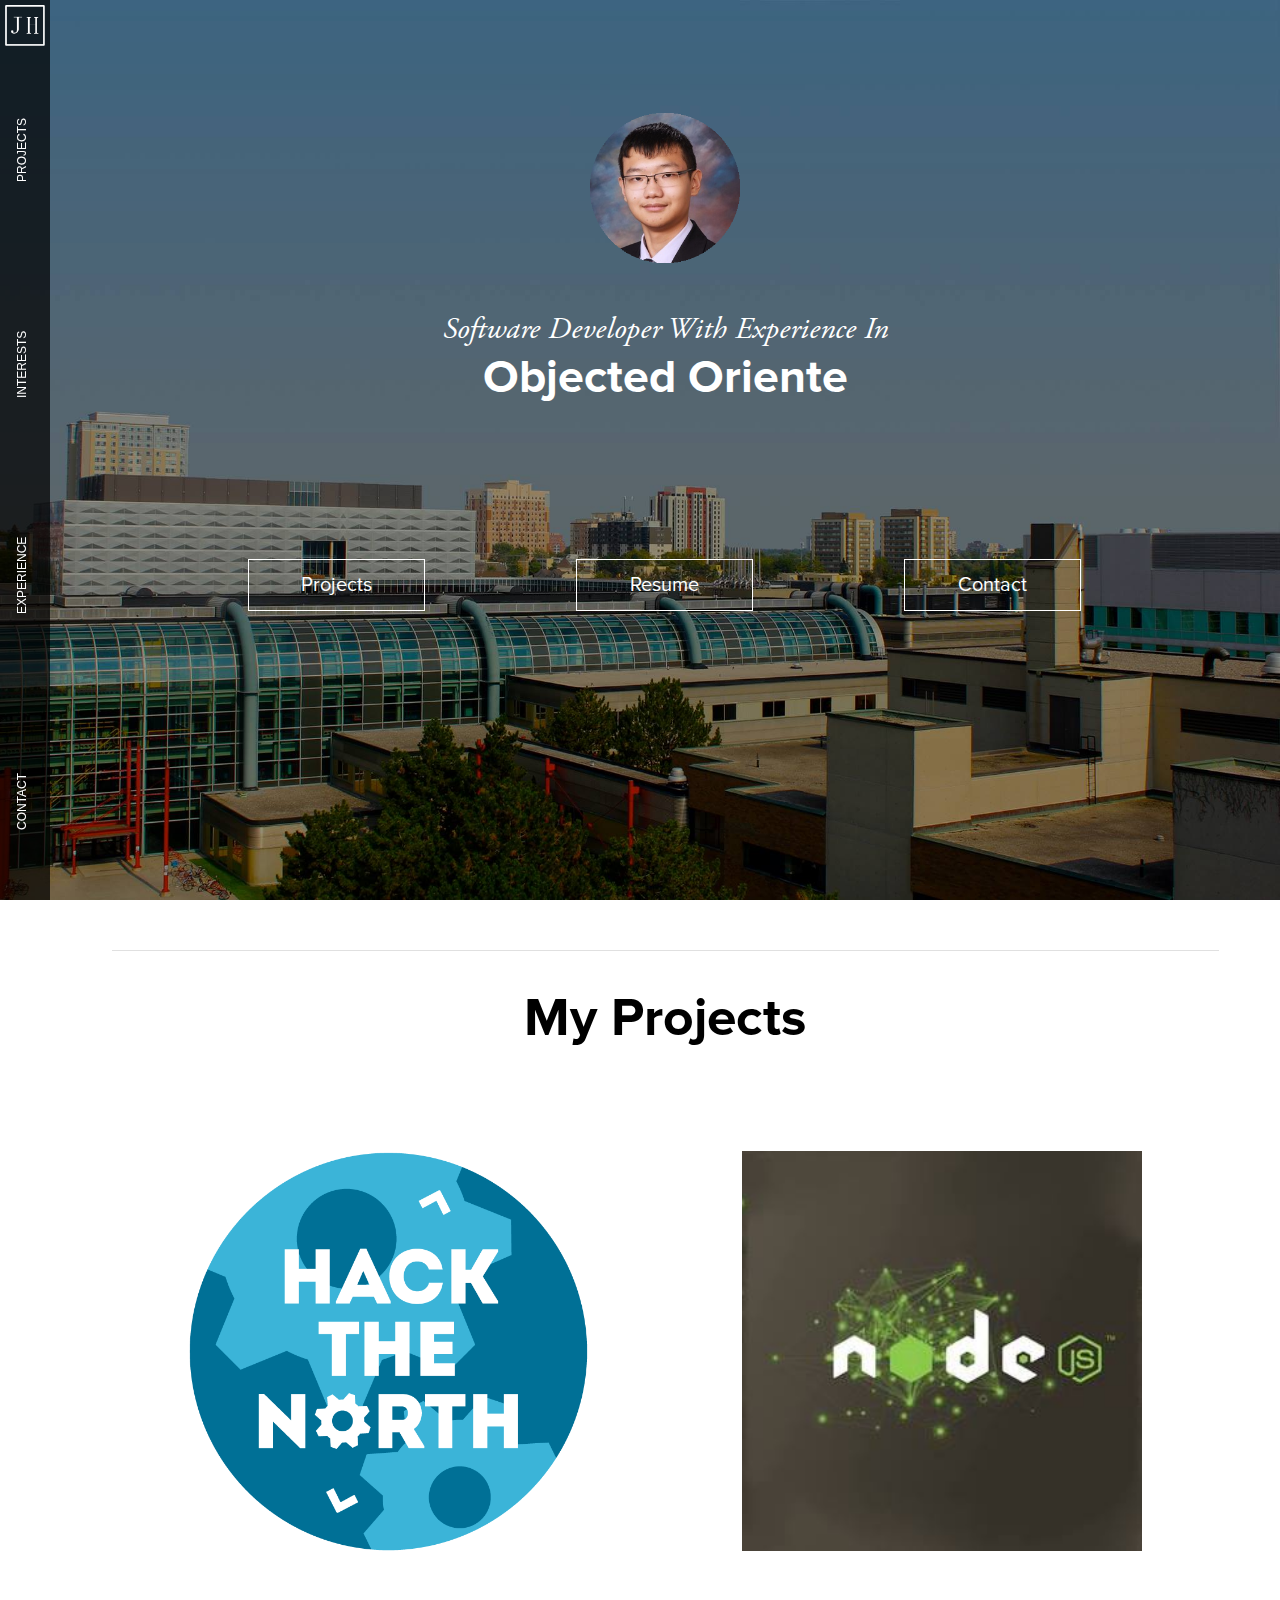
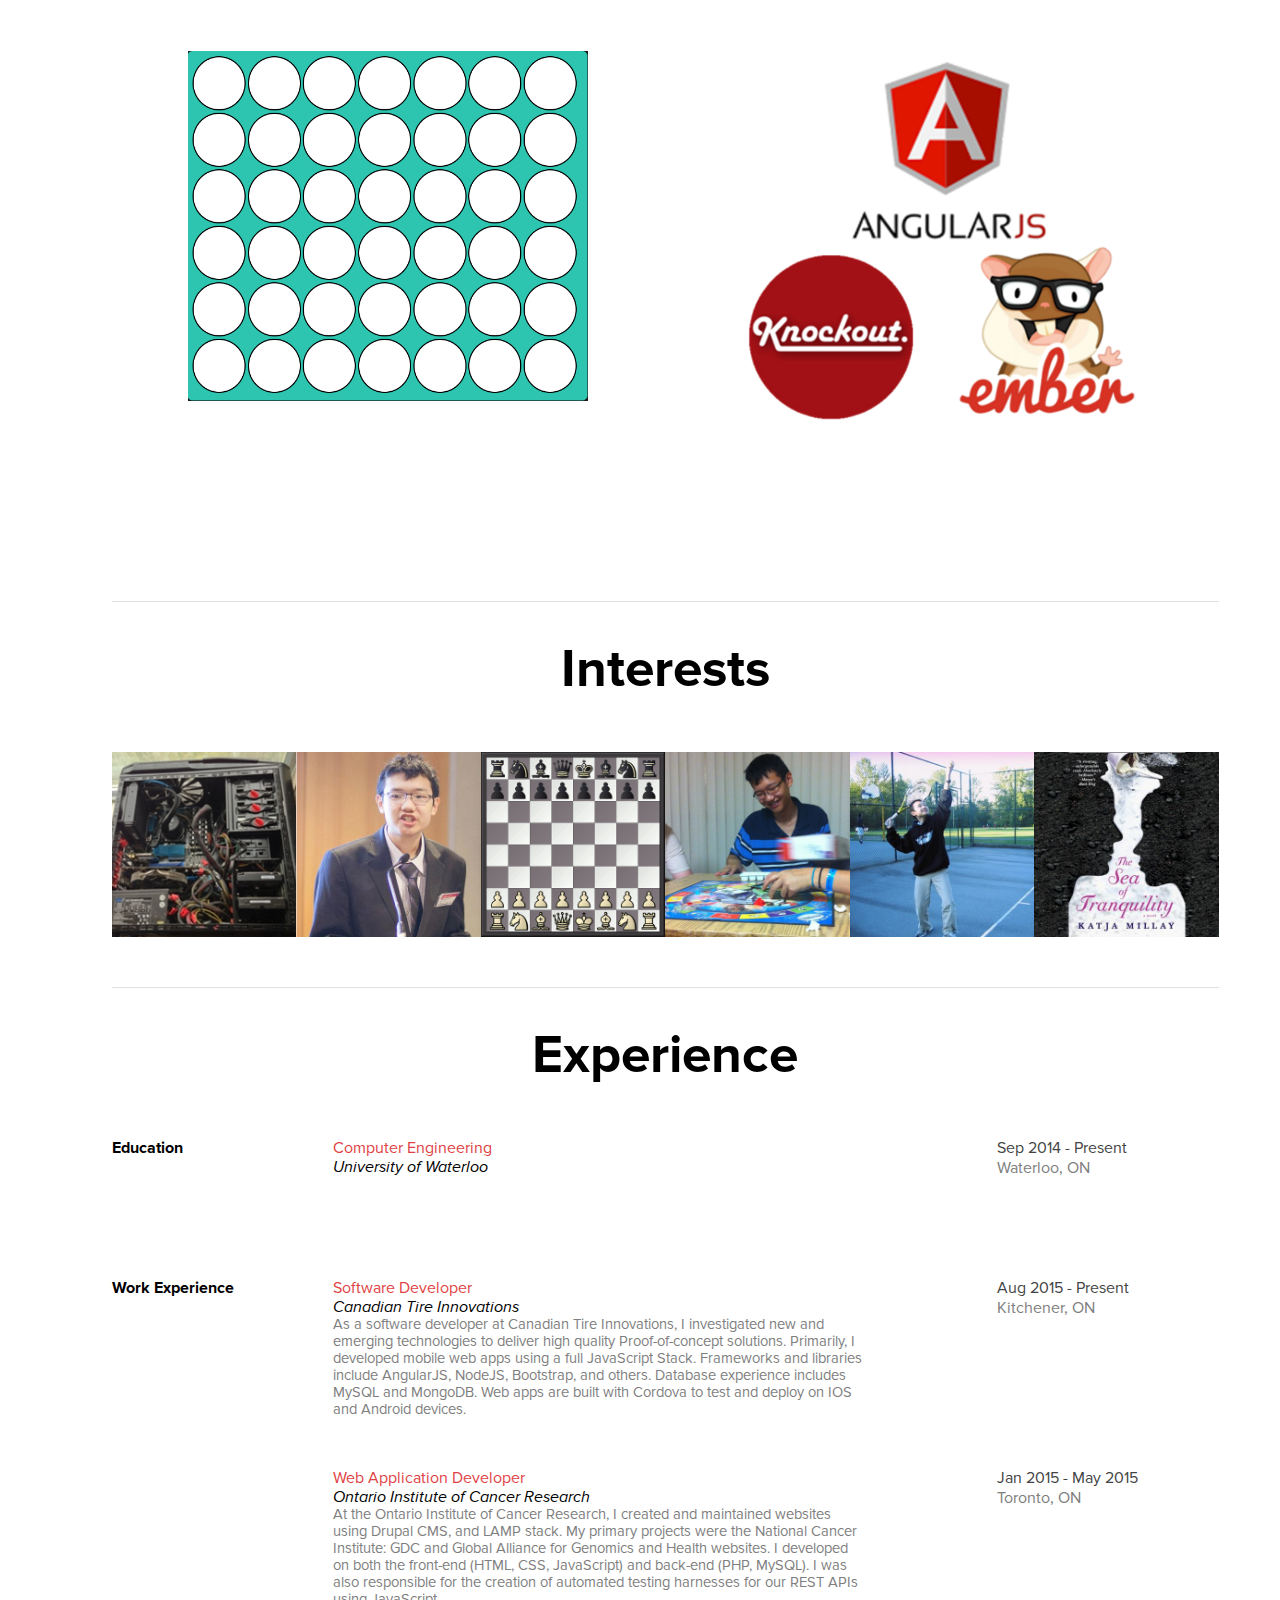
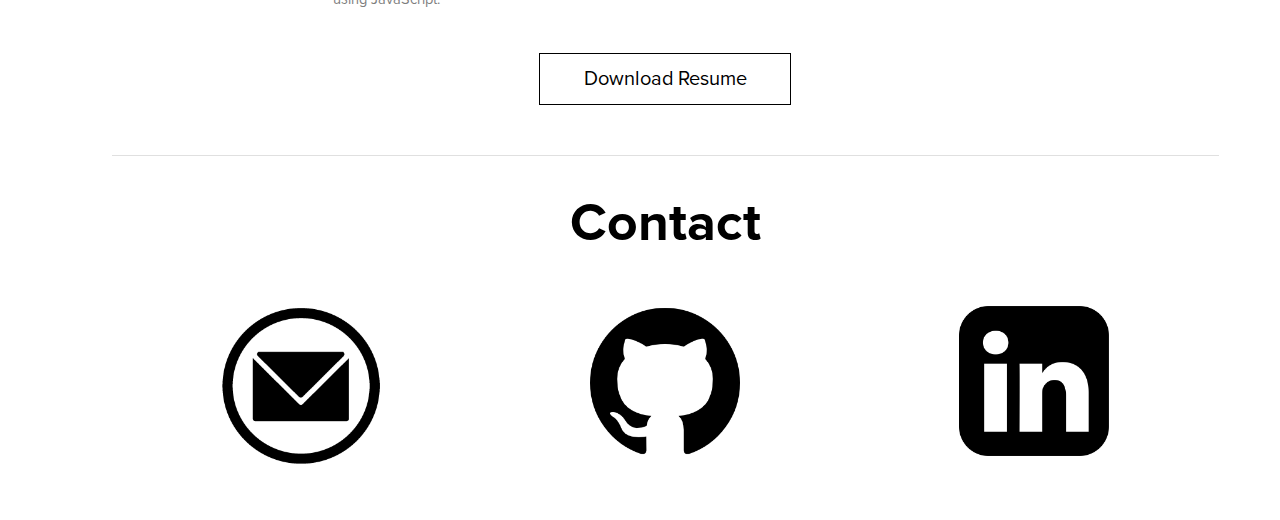
<file: index.html>
<!DOCTYPE html>
<html>
<head>
	<title>
		Jeffrey Huang
	</title>

    <link type="text/css" rel="stylesheet" href="css/vendor/pure-min.css"  media="screen,projection"/>
    <link type="text/css" rel="stylesheet" href="css/vendor/grids-responsive-min.css"  media="screen,projection"/>
    <link type="text/css" rel="stylesheet" href="css/vendor/lightbox.min.css"  media="screen,projection"/>
	<link type="text/css" rel="stylesheet" href="css/main.css">
    
    <!--Let browser know website is optimized for mobile-->
    <meta name="viewport" content="width=device-width, initial-scale=1.0"/>
</head>
<body>
	<div class="slideout-menu">
		<ul>
			<li id="slide-section-1"class="slideout-menu-item"><a href="#">Projects</a></li>
			<li id="slide-section-2"class="slideout-menu-item"><a href="#">Interests</a></li>
			<li id="slide-section-3"class="slideout-menu-item"><a href="#">Experience</a></li>
			<li id="slide-section-4"class="slideout-menu-item"><a href="#">Contact</a></li>
		</ul>
	</div>
	<nav class="primary-navigation">
		<div class="primary-menu">
			<div class='logo-wrapper'><img class="personal-icon" src="img/logo.gif"></div>
			<div class='menu-icon-wrapper menu-toggle'><img class="menu-icon" src="img/menu-icon.svg"></div>			
	        <ul>
	        	<div id="nav-section-1" class="menu-item-wrapper">
					<li class="margin-auto"><a class="primary-menu-link vertical">Projects</a></li>
				</div>
				<div id="nav-section-2" class="menu-item-wrapper">
					<li class="margin-auto"><a class="primary-menu-link vertical">Interests</a></li>
				</div>
				<div id="nav-section-3" class="menu-item-wrapper">
					<li class="margin-auto"><a class="primary-menu-link vertical">Experience</a></li>
				</div>
				<div id="nav-section-4" class="menu-item-wrapper">
					<li class="margin-auto"><a class="primary-menu-link vertical">Contact</a></li>
				</div>
	        </ul>
	    </div>
	</nav>
<img class="background-image" src="img/background.jpg">
<div class="home-content-wrapper">
	<div class="my-picture-wrapper center">
		<img class="my-picture" src="img/mypicture.png"/>
	</div>
	<div class="home-item-1 center">
		Software Developer With Experience In
	</div>
	<div id="typer" class="home-item-2 center">
	</div>
	<div class="w80 center">
		<div class="pure-g button-row-wrapper">
			<div class="pure-u-1-1 pure-u-md-1-3 button-wrapper">
				<div id="item-section-1" class="button center nav-button">
					<div class="button-text">
						Projects
					</div>
				</div>
			</div>
			<div class="pure-u-1-1 pure-u-md-1-3 button-wrapper">
				<div class="button center">
						<div class="download-resume button-text">
							Resume
						</div>
				</div>
			</div>
			<div class="pure-u-1-1 pure-u-md-1-3 button-wrapper">
				<div id="item-section-4" class="button center nav-button">
					<div class="button-text">
						Contact
					</div>
				</div>
			</div>
		</div>
	</div>
</div>
<div class="project-wrapper section" id="section-1">
	<div class="project-content-wrapper">
		<div class="divider">
		</div>
		<div class="page-title">
			My Projects
		</div>
		<div class="pure-g row">
			<div class="pure-u-1-1 pure-u-md-1-2 project-image-wrapper">
				<div class="text-overlay project-text-jarvis">
					<div class="project-title">Jarvis</div>
					<div class="project-content">Winner of Hack the North 2015!</div>
					<div class="thin-row">Personalized Hands-Free Navigational Assistant for Cyclists Made Using BlueTooth, Arduinos, and Google Maps API</div>
					<div class="pure-g button-container center">
						<div class="pure-u-1-2 button-wrapper">
							<a href="http://devpost.com/software/jarvis-kfw924">
								<div class="button2 center">
									<div class="button2-text">Demo</div>
								</div>
							</a>
						</div>
						<div class="pure-u-1-2 button-wrapper">
							<a href="https://github.com/Jeffhuang1/hack-the-north-15">
								<div class="button2 center">
									<div class="button2-text">Github</div>
								</div>
							</a>
						</div>
					</div>
				</div>
				<img id="hack-the-north"class="project-image center" src="img/projects/hack-the-north.png">
			</div>
			<div class="pure-u-1-1 pure-u-md-1-2 project-image-wrapper">
				<div class="text-overlay project-text-draw">
					<div class="project-title">Draw</div>
					<div class="project-content">Online Pictionary Application Build on Top of the MEAN Stack and Powered by HTML5 WebSockets.</div>
					<div class="pure-g button-container center">
						<div class="pure-u-1-2 button-wrapper">
							<!--TODO: Host on a better server-->
							<a href="http://draw-prototype.herokuapp.com/">
								<div class="button2 center">
									<div class="button2-text">Demo</div>
								</div>
							</a>
						</div>
						<div class="pure-u-1-2 button-wrapper">
							<a href="https://github.com/czhang96/draw">
								<div class="button2 center">
									<div class="button2-text">Github</div>
								</div>
							</a>
						</div>
					</div>
				</div>
				<img id="draw"class="project-image nodejs center " src="img/projects/draw.jpg"/>
			</div>
			<div class="pure-u-1-1 pure-u-md-1-2 project-image-wrapper">
				<div class="text-overlay  project-text-connect-4">
					<div class="project-title">Connect 4</div>
					<div class="project-content">Connect 4 in the Browser with Full AI and Local Multiplayer Support Created with VanillaJS</div>
					<div class="pure-g button-container center">
						<div class="pure-u-1-2 button-wrapper">
							<a href="http://csclub.uwaterloo.ca/~p23huang/connect4/connect4.html">
								<div class="button2 center">
									<div class="button2-text">Demo</div>
								</div>
							</a>
						</div>
						<div class="pure-u-1-2 button-wrapper">
							<a href="https://github.com/Jeffhuang1/Connect-4">
								<div class="button2 center">
									<div class="button2-text">Github</div>
								</div>
							</a>
						</div>
					</div>
				</div>
				<img id="connect4"class="project-image center connect4" src="img/projects/connect4.png"/>
			</div>
			<div class="pure-u-1-1 pure-u-md-1-2 project-image-wrapper">
				<div class="text-overlay">
					<div class="project-title one-line">Data Binding</div>
					<div class="project-content">Presentation on Angular.js, Ember.js, and Knockout.js Built on the RevealJS Presentation Framework</div>
					<div class="pure-g button-container center">
						<div class="pure-u-1-2 button-wrapper">
							<a href="http://csclub.uwaterloo.ca/~p23huang/presentation">
								<div class="button2 center">
									<div class="button2-text">Demo</div>
								</div>
							</a>
						</div>
						<div class="pure-u-1-2 button-wrapper">
							<a href="https://github.com/Jeffhuang1/presentation">
								<div class="button2 center">
									<div class="button2-text">Github</div>
								</div>
							</a>
						</div>
					</div>
				</div>
				<img id="data-binding"class="project-image center" src="img/projects/data-binding.png"/>
			</div>
		</div>
	</div>
</div>

<div class="project-wrapper section" id="section-2">
	<div class="project-content-wrapper">
		<div class="divider no-space">
		</div>
		<div class="page-title">
			Interests
		</div>
		<div class="pure-g interests-image-wrapper">
			<div class="pure-u-1-2 pure-u-md-1-3 pure-u-xl-1-6">
				<a href="img/interests/computer.png" data-lightbox="image-1" data-title="
					Computers have been an interest of mine ever since I discovered minesweeper when I was 5.
					As I grew older, this interest turned into building my own computer in grade 9 and learning
					to program in JavaScript, C#, Java, and Python.
				">
					<img class="pure-img light-box-image" src="img/interests/computer.png"/>
				</a>
			</div>
			<div class="pure-u-1-2 pure-u-md-1-3 pure-u-xl-1-6" >
				<a href="img/interests/mun.png" data-lightbox="image-2" data-title="
					Model United Nations is a Canada-wide conference that is held every few months for high school
					and university students to meet and discuss current world problems. I have been to 5 of 
					these conferences, and through that experience, I learned invaluable teamwork and leadership 
					skills by learning how to compromise with others in international diplomacy.
				">
					<img class="pure-img light-box-image" src="img/interests/mun.png"/>
				</a>
			</div>
			<div class="pure-u-1-2 pure-u-md-1-3 pure-u-xl-1-6">
				<a href="img/interests/chess.gif" data-lightbox="image-3" data-title="
					Chess is my favourite board game. I hosted my high school's chess club. My club would 
					meet weekly to simply play chess with each other for fun. I also held tutorials where 
					club members could come to learn strategies in chess. As a club, we also attended 
					local tournaments with other schools.
				">
					<img class="pure-img light-box-image" src="img/interests/chess.gif"/>
				</a>
			</div>
			<div class="pure-u-1-2 pure-u-md-1-3 pure-u-xl-1-6">
				<a href="img/interests/boardgames.png" data-lightbox="image-4" data-title="
					Board games are one of my favourite pasttimes. Whenever I get the opportunity. I get together with my friends to play. My favourite boardgame is Settlers of Catan.
				">
					<img class="pure-img" src="img/interests/boardgames.png"/>
				</a>
			</div>
			<div class="pure-u-1-2 pure-u-md-1-3 pure-u-xl-1-6">
				<a href="img/interests/tennis.png" data-lightbox="image-5" data-title="
					I have been playing tennis since grade 7 and it is by far my favourite sport. In high school,
					playing tennis with my friends at my high school's tennis court was one of my most enjoyable
					pastimes.
				">
					<img class="pure-img light-box-image" src="img/interests/tennis.png"/>
				</a>
			</div>
			<div class="pure-u-1-2 pure-u-md-1-3 pure-u-xl-1-6">
				<a href="img/interests/reading.jpg" data-lightbox="image-6" data-title="
					During my free time, I like to read. i typically read young adult and adult fiction. 
					My favourite book is the sea of tranquility by katja millay.
				">
					<img class="pure-img light-box-image" src="img/interests/reading.jpg"/>
				</a>
			</div>
		</div>
	</div>
</div>
<div class="project-wrapper section" id="section-3">
	<div class="project-content-wrapper">
		<div class="divider">
		</div>
		<div class="page-title">
			Experience
		</div>
		<div class="experience-wrapper center padding-ipad">
			<div class="pure-g row">
				<div class="pure-u-1-1 pure-u-md-1-5 bold">
					Education
				</div>
				<div class="pure-u-1-1 pure-u-md-3-5">
					<div class="red sm-space">Computer Engineering</div>
					<div class="italic">University of Waterloo</div>
				</div>
				<div class="pure-u-1-1 pure-u-md-1-5 sm-space">
					<div class="time">Sep 2014 - Present</div>
					<div class="place">Waterloo, ON</div>
				</div>
			</div>
			<div class="pure-g row">
				<div class="pure-u-1-1 pure-u-md-1-5 bold">
					Work Experience
				</div>
				<div class="pure-u-1-1 pure-u-md-3-5">
					<div class="red sm-space">Software Developer</div>
					<div class="italic">Canadian Tire Innovations</div>
					<div class="job-description sm-space">As a software developer at Canadian Tire Innovations, I investigated new and emerging technologies to deliver high quality Proof-of-concept solutions. Primarily, I developed mobile web apps using a full JavaScript Stack. Frameworks and libraries include AngularJS, NodeJS, Bootstrap, and others. Database experience includes MySQL and MongoDB. Web apps are built with Cordova to test and deploy on IOS and Android devices.</div>
				</div>
				<div class="pure-u-1-1 pure-u-md-1-5 sm-space">
					<div class="time">Aug 2015 - Present</div>
					<div class="place">Kitchener, ON</div>
				</div>
			</div>
			<div class="pure-g">
				<div class="pure-u-1-1 pure-u-md-1-5 bold sm-hide">
				</div>
				<div class="pure-u-1-1 pure-u-md-3-5">
					<div class="red sm-space">Web Application Developer</div>
					<div class="italic">Ontario Institute of Cancer Research</div>
					<div class="job-description sm-space">At the Ontario Institute of Cancer Research, I created and maintained websites using Drupal CMS, and LAMP stack. My primary projects were the National Cancer Institute: GDC and Global Alliance for Genomics and Health websites. I developed on both the front-end (HTML, CSS, JavaScript) and back-end (PHP, MySQL). I was also responsible for the creation of automated testing harnesses for our REST APIs using JavaScript.</div>
				</div>
				<div class="pure-u-1-1 pure-u-md-1-5 sm-space">
					<div class="time">Jan 2015 - May 2015</div>
					<div class="place">Toronto, ON</div>
				</div>
			</div>
		</div>
		<div class="pure-g top-padding">
			<div class="pure-u-1-1 button-wrapper">
				<div class="button3 center">
					<div class="button3-text download-resume">
						Download Resume
					</div>
				</div>
			</div>
		</div>
	</div>
</div>
<div class="project-wrapper section" id="section-4">
	<div class="project-content-wrapper">
		<div class="divider">
		</div>
		<div class="page-title">
			Contact
		</div>
		<div class="pure-g">
			<div class="pure-u-1-3 center">
				<div class="image-wrapper center">
					<a href="mailto:jeffreyhuang96+webcontact@gmail.com"> 
						<img class="email-image" src="img/email.png"/>
					</a>
				</div>
			</div>
			<div class="pure-u-1-3 center">
				<div class="image-wrapper center">
					<a href="https://github.com/Jeffhuang1">
						<img class="github-image" src="img/github.png"/>
					</a>
				</div>
			</div>
			<div class="pure-u-1-3 center">
				<div class="image-wrapper center">
					<a href="https://ca.linkedin.com/in/jeffreyphuang">
						<img class="linkedin-image" src="img/linkedin.png"/>
					</a>
				</div>
			</div>
		</div>
	</div>
</div>
<div>
</div>
</body>
<!-- Google Analytics -->

<script>
  (function(i,s,o,g,r,a,m){i['GoogleAnalyticsObject']=r;i[r]=i[r]||function(){
  (i[r].q=i[r].q||[]).push(arguments)},i[r].l=1*new Date();a=s.createElement(o),
  m=s.getElementsByTagName(o)[0];a.async=1;a.src=g;m.parentNode.insertBefore(a,m)
  })(window,document,'script','//www.google-analytics.com/analytics.js','ga');

  ga('create', 'UA-68167010-1', 'auto');
  ga('send', 'pageview');

</script>

<!-- My JS Files -->
<script type="text/javascript" src="js/vendor/jquery-2.1.4.min.js"></script>
<script type="text/javascript" src="js/vendor/theater.min.js"></script>
<script type="text/javascript" src="js/vendor/lightbox.min.js"></script>
<script type="text/javascript" src="js/vendor/waypoint.js"></script>
<script type="text/javascript" src="js/main.js"></script>
<script type="text/javascript" src="js/projects.js"></script>
<script type="text/javascript" src="js/typing.js"></script>
<script type="text/javascript" src="js/navigation.js"></script>
</html>
</file>
<file: css/vendor/grids-responsive-min.css>
/*!
Pure v0.6.0
Copyright 2014 Yahoo! Inc. All rights reserved.
Licensed under the BSD License.
https://github.com/yahoo/pure/blob/master/LICENSE.md
*/
@media screen and (min-width:35.5em){.pure-u-sm-1,.pure-u-sm-1-1,.pure-u-sm-1-2,.pure-u-sm-1-3,.pure-u-sm-2-3,.pure-u-sm-1-4,.pure-u-sm-3-4,.pure-u-sm-1-5,.pure-u-sm-2-5,.pure-u-sm-3-5,.pure-u-sm-4-5,.pure-u-sm-5-5,.pure-u-sm-1-6,.pure-u-sm-5-6,.pure-u-sm-1-8,.pure-u-sm-3-8,.pure-u-sm-5-8,.pure-u-sm-7-8,.pure-u-sm-1-12,.pure-u-sm-5-12,.pure-u-sm-7-12,.pure-u-sm-11-12,.pure-u-sm-1-24,.pure-u-sm-2-24,.pure-u-sm-3-24,.pure-u-sm-4-24,.pure-u-sm-5-24,.pure-u-sm-6-24,.pure-u-sm-7-24,.pure-u-sm-8-24,.pure-u-sm-9-24,.pure-u-sm-10-24,.pure-u-sm-11-24,.pure-u-sm-12-24,.pure-u-sm-13-24,.pure-u-sm-14-24,.pure-u-sm-15-24,.pure-u-sm-16-24,.pure-u-sm-17-24,.pure-u-sm-18-24,.pure-u-sm-19-24,.pure-u-sm-20-24,.pure-u-sm-21-24,.pure-u-sm-22-24,.pure-u-sm-23-24,.pure-u-sm-24-24{display:inline-block;*display:inline;zoom:1;letter-spacing:normal;word-spacing:normal;vertical-align:top;text-rendering:auto}.pure-u-sm-1-24{width:4.1667%;*width:4.1357%}.pure-u-sm-1-12,.pure-u-sm-2-24{width:8.3333%;*width:8.3023%}.pure-u-sm-1-8,.pure-u-sm-3-24{width:12.5%;*width:12.469%}.pure-u-sm-1-6,.pure-u-sm-4-24{width:16.6667%;*width:16.6357%}.pure-u-sm-1-5{width:20%;*width:19.969%}.pure-u-sm-5-24{width:20.8333%;*width:20.8023%}.pure-u-sm-1-4,.pure-u-sm-6-24{width:25%;*width:24.969%}.pure-u-sm-7-24{width:29.1667%;*width:29.1357%}.pure-u-sm-1-3,.pure-u-sm-8-24{width:33.3333%;*width:33.3023%}.pure-u-sm-3-8,.pure-u-sm-9-24{width:37.5%;*width:37.469%}.pure-u-sm-2-5{width:40%;*width:39.969%}.pure-u-sm-5-12,.pure-u-sm-10-24{width:41.6667%;*width:41.6357%}.pure-u-sm-11-24{width:45.8333%;*width:45.8023%}.pure-u-sm-1-2,.pure-u-sm-12-24{width:50%;*width:49.969%}.pure-u-sm-13-24{width:54.1667%;*width:54.1357%}.pure-u-sm-7-12,.pure-u-sm-14-24{width:58.3333%;*width:58.3023%}.pure-u-sm-3-5{width:60%;*width:59.969%}.pure-u-sm-5-8,.pure-u-sm-15-24{width:62.5%;*width:62.469%}.pure-u-sm-2-3,.pure-u-sm-16-24{width:66.6667%;*width:66.6357%}.pure-u-sm-17-24{width:70.8333%;*width:70.8023%}.pure-u-sm-3-4,.pure-u-sm-18-24{width:75%;*width:74.969%}.pure-u-sm-19-24{width:79.1667%;*width:79.1357%}.pure-u-sm-4-5{width:80%;*width:79.969%}.pure-u-sm-5-6,.pure-u-sm-20-24{width:83.3333%;*width:83.3023%}.pure-u-sm-7-8,.pure-u-sm-21-24{width:87.5%;*width:87.469%}.pure-u-sm-11-12,.pure-u-sm-22-24{width:91.6667%;*width:91.6357%}.pure-u-sm-23-24{width:95.8333%;*width:95.8023%}.pure-u-sm-1,.pure-u-sm-1-1,.pure-u-sm-5-5,.pure-u-sm-24-24{width:100%}}@media screen and (min-width:48em){.pure-u-md-1,.pure-u-md-1-1,.pure-u-md-1-2,.pure-u-md-1-3,.pure-u-md-2-3,.pure-u-md-1-4,.pure-u-md-3-4,.pure-u-md-1-5,.pure-u-md-2-5,.pure-u-md-3-5,.pure-u-md-4-5,.pure-u-md-5-5,.pure-u-md-1-6,.pure-u-md-5-6,.pure-u-md-1-8,.pure-u-md-3-8,.pure-u-md-5-8,.pure-u-md-7-8,.pure-u-md-1-12,.pure-u-md-5-12,.pure-u-md-7-12,.pure-u-md-11-12,.pure-u-md-1-24,.pure-u-md-2-24,.pure-u-md-3-24,.pure-u-md-4-24,.pure-u-md-5-24,.pure-u-md-6-24,.pure-u-md-7-24,.pure-u-md-8-24,.pure-u-md-9-24,.pure-u-md-10-24,.pure-u-md-11-24,.pure-u-md-12-24,.pure-u-md-13-24,.pure-u-md-14-24,.pure-u-md-15-24,.pure-u-md-16-24,.pure-u-md-17-24,.pure-u-md-18-24,.pure-u-md-19-24,.pure-u-md-20-24,.pure-u-md-21-24,.pure-u-md-22-24,.pure-u-md-23-24,.pure-u-md-24-24{display:inline-block;*display:inline;zoom:1;letter-spacing:normal;word-spacing:normal;vertical-align:top;text-rendering:auto}.pure-u-md-1-24{width:4.1667%;*width:4.1357%}.pure-u-md-1-12,.pure-u-md-2-24{width:8.3333%;*width:8.3023%}.pure-u-md-1-8,.pure-u-md-3-24{width:12.5%;*width:12.469%}.pure-u-md-1-6,.pure-u-md-4-24{width:16.6667%;*width:16.6357%}.pure-u-md-1-5{width:20%;*width:19.969%}.pure-u-md-5-24{width:20.8333%;*width:20.8023%}.pure-u-md-1-4,.pure-u-md-6-24{width:25%;*width:24.969%}.pure-u-md-7-24{width:29.1667%;*width:29.1357%}.pure-u-md-1-3,.pure-u-md-8-24{width:33.3333%;*width:33.3023%}.pure-u-md-3-8,.pure-u-md-9-24{width:37.5%;*width:37.469%}.pure-u-md-2-5{width:40%;*width:39.969%}.pure-u-md-5-12,.pure-u-md-10-24{width:41.6667%;*width:41.6357%}.pure-u-md-11-24{width:45.8333%;*width:45.8023%}.pure-u-md-1-2,.pure-u-md-12-24{width:50%;*width:49.969%}.pure-u-md-13-24{width:54.1667%;*width:54.1357%}.pure-u-md-7-12,.pure-u-md-14-24{width:58.3333%;*width:58.3023%}.pure-u-md-3-5{width:60%;*width:59.969%}.pure-u-md-5-8,.pure-u-md-15-24{width:62.5%;*width:62.469%}.pure-u-md-2-3,.pure-u-md-16-24{width:66.6667%;*width:66.6357%}.pure-u-md-17-24{width:70.8333%;*width:70.8023%}.pure-u-md-3-4,.pure-u-md-18-24{width:75%;*width:74.969%}.pure-u-md-19-24{width:79.1667%;*width:79.1357%}.pure-u-md-4-5{width:80%;*width:79.969%}.pure-u-md-5-6,.pure-u-md-20-24{width:83.3333%;*width:83.3023%}.pure-u-md-7-8,.pure-u-md-21-24{width:87.5%;*width:87.469%}.pure-u-md-11-12,.pure-u-md-22-24{width:91.6667%;*width:91.6357%}.pure-u-md-23-24{width:95.8333%;*width:95.8023%}.pure-u-md-1,.pure-u-md-1-1,.pure-u-md-5-5,.pure-u-md-24-24{width:100%}}@media screen and (min-width:64em){.pure-u-lg-1,.pure-u-lg-1-1,.pure-u-lg-1-2,.pure-u-lg-1-3,.pure-u-lg-2-3,.pure-u-lg-1-4,.pure-u-lg-3-4,.pure-u-lg-1-5,.pure-u-lg-2-5,.pure-u-lg-3-5,.pure-u-lg-4-5,.pure-u-lg-5-5,.pure-u-lg-1-6,.pure-u-lg-5-6,.pure-u-lg-1-8,.pure-u-lg-3-8,.pure-u-lg-5-8,.pure-u-lg-7-8,.pure-u-lg-1-12,.pure-u-lg-5-12,.pure-u-lg-7-12,.pure-u-lg-11-12,.pure-u-lg-1-24,.pure-u-lg-2-24,.pure-u-lg-3-24,.pure-u-lg-4-24,.pure-u-lg-5-24,.pure-u-lg-6-24,.pure-u-lg-7-24,.pure-u-lg-8-24,.pure-u-lg-9-24,.pure-u-lg-10-24,.pure-u-lg-11-24,.pure-u-lg-12-24,.pure-u-lg-13-24,.pure-u-lg-14-24,.pure-u-lg-15-24,.pure-u-lg-16-24,.pure-u-lg-17-24,.pure-u-lg-18-24,.pure-u-lg-19-24,.pure-u-lg-20-24,.pure-u-lg-21-24,.pure-u-lg-22-24,.pure-u-lg-23-24,.pure-u-lg-24-24{display:inline-block;*display:inline;zoom:1;letter-spacing:normal;word-spacing:normal;vertical-align:top;text-rendering:auto}.pure-u-lg-1-24{width:4.1667%;*width:4.1357%}.pure-u-lg-1-12,.pure-u-lg-2-24{width:8.3333%;*width:8.3023%}.pure-u-lg-1-8,.pure-u-lg-3-24{width:12.5%;*width:12.469%}.pure-u-lg-1-6,.pure-u-lg-4-24{width:16.6667%;*width:16.6357%}.pure-u-lg-1-5{width:20%;*width:19.969%}.pure-u-lg-5-24{width:20.8333%;*width:20.8023%}.pure-u-lg-1-4,.pure-u-lg-6-24{width:25%;*width:24.969%}.pure-u-lg-7-24{width:29.1667%;*width:29.1357%}.pure-u-lg-1-3,.pure-u-lg-8-24{width:33.3333%;*width:33.3023%}.pure-u-lg-3-8,.pure-u-lg-9-24{width:37.5%;*width:37.469%}.pure-u-lg-2-5{width:40%;*width:39.969%}.pure-u-lg-5-12,.pure-u-lg-10-24{width:41.6667%;*width:41.6357%}.pure-u-lg-11-24{width:45.8333%;*width:45.8023%}.pure-u-lg-1-2,.pure-u-lg-12-24{width:50%;*width:49.969%}.pure-u-lg-13-24{width:54.1667%;*width:54.1357%}.pure-u-lg-7-12,.pure-u-lg-14-24{width:58.3333%;*width:58.3023%}.pure-u-lg-3-5{width:60%;*width:59.969%}.pure-u-lg-5-8,.pure-u-lg-15-24{width:62.5%;*width:62.469%}.pure-u-lg-2-3,.pure-u-lg-16-24{width:66.6667%;*width:66.6357%}.pure-u-lg-17-24{width:70.8333%;*width:70.8023%}.pure-u-lg-3-4,.pure-u-lg-18-24{width:75%;*width:74.969%}.pure-u-lg-19-24{width:79.1667%;*width:79.1357%}.pure-u-lg-4-5{width:80%;*width:79.969%}.pure-u-lg-5-6,.pure-u-lg-20-24{width:83.3333%;*width:83.3023%}.pure-u-lg-7-8,.pure-u-lg-21-24{width:87.5%;*width:87.469%}.pure-u-lg-11-12,.pure-u-lg-22-24{width:91.6667%;*width:91.6357%}.pure-u-lg-23-24{width:95.8333%;*width:95.8023%}.pure-u-lg-1,.pure-u-lg-1-1,.pure-u-lg-5-5,.pure-u-lg-24-24{width:100%}}@media screen and (min-width:80em){.pure-u-xl-1,.pure-u-xl-1-1,.pure-u-xl-1-2,.pure-u-xl-1-3,.pure-u-xl-2-3,.pure-u-xl-1-4,.pure-u-xl-3-4,.pure-u-xl-1-5,.pure-u-xl-2-5,.pure-u-xl-3-5,.pure-u-xl-4-5,.pure-u-xl-5-5,.pure-u-xl-1-6,.pure-u-xl-5-6,.pure-u-xl-1-8,.pure-u-xl-3-8,.pure-u-xl-5-8,.pure-u-xl-7-8,.pure-u-xl-1-12,.pure-u-xl-5-12,.pure-u-xl-7-12,.pure-u-xl-11-12,.pure-u-xl-1-24,.pure-u-xl-2-24,.pure-u-xl-3-24,.pure-u-xl-4-24,.pure-u-xl-5-24,.pure-u-xl-6-24,.pure-u-xl-7-24,.pure-u-xl-8-24,.pure-u-xl-9-24,.pure-u-xl-10-24,.pure-u-xl-11-24,.pure-u-xl-12-24,.pure-u-xl-13-24,.pure-u-xl-14-24,.pure-u-xl-15-24,.pure-u-xl-16-24,.pure-u-xl-17-24,.pure-u-xl-18-24,.pure-u-xl-19-24,.pure-u-xl-20-24,.pure-u-xl-21-24,.pure-u-xl-22-24,.pure-u-xl-23-24,.pure-u-xl-24-24{display:inline-block;*display:inline;zoom:1;letter-spacing:normal;word-spacing:normal;vertical-align:top;text-rendering:auto}.pure-u-xl-1-24{width:4.1667%;*width:4.1357%}.pure-u-xl-1-12,.pure-u-xl-2-24{width:8.3333%;*width:8.3023%}.pure-u-xl-1-8,.pure-u-xl-3-24{width:12.5%;*width:12.469%}.pure-u-xl-1-6,.pure-u-xl-4-24{width:16.6667%;*width:16.6357%}.pure-u-xl-1-5{width:20%;*width:19.969%}.pure-u-xl-5-24{width:20.8333%;*width:20.8023%}.pure-u-xl-1-4,.pure-u-xl-6-24{width:25%;*width:24.969%}.pure-u-xl-7-24{width:29.1667%;*width:29.1357%}.pure-u-xl-1-3,.pure-u-xl-8-24{width:33.3333%;*width:33.3023%}.pure-u-xl-3-8,.pure-u-xl-9-24{width:37.5%;*width:37.469%}.pure-u-xl-2-5{width:40%;*width:39.969%}.pure-u-xl-5-12,.pure-u-xl-10-24{width:41.6667%;*width:41.6357%}.pure-u-xl-11-24{width:45.8333%;*width:45.8023%}.pure-u-xl-1-2,.pure-u-xl-12-24{width:50%;*width:49.969%}.pure-u-xl-13-24{width:54.1667%;*width:54.1357%}.pure-u-xl-7-12,.pure-u-xl-14-24{width:58.3333%;*width:58.3023%}.pure-u-xl-3-5{width:60%;*width:59.969%}.pure-u-xl-5-8,.pure-u-xl-15-24{width:62.5%;*width:62.469%}.pure-u-xl-2-3,.pure-u-xl-16-24{width:66.6667%;*width:66.6357%}.pure-u-xl-17-24{width:70.8333%;*width:70.8023%}.pure-u-xl-3-4,.pure-u-xl-18-24{width:75%;*width:74.969%}.pure-u-xl-19-24{width:79.1667%;*width:79.1357%}.pure-u-xl-4-5{width:80%;*width:79.969%}.pure-u-xl-5-6,.pure-u-xl-20-24{width:83.3333%;*width:83.3023%}.pure-u-xl-7-8,.pure-u-xl-21-24{width:87.5%;*width:87.469%}.pure-u-xl-11-12,.pure-u-xl-22-24{width:91.6667%;*width:91.6357%}.pure-u-xl-23-24{width:95.8333%;*width:95.8023%}.pure-u-xl-1,.pure-u-xl-1-1,.pure-u-xl-5-5,.pure-u-xl-24-24{width:100%}}
</file>
<file: css/main.css>
/*Fonts*/
@font-face {
    font-family: "Adobe Garamond Pro Italic";
    src: url(../fonts/Adobe-Garamond-Pro-Italic.ttf);
}
@font-face {
    font-family: "Adobe Garamond Pro";
    src: url(../fonts/Adobe-Garamond-Pro-Regular.ttf);
}
@font-face {
    font-family: "Proxima Nova Bold";
    src: url(../fonts/Proxima-Nova-Bold.otf);
}
@font-face {
    font-family: "Proxima Nova Italic";
    src: url(../fonts/Proxima-Nova-Italic.ttf);
}
@font-face {
    font-family: "Proxima Nova";
    src: url(../fonts/Proxima-Nova-Regular.otf);
}
body{
    font-family:"Proxima Nova";
}
/*Background*/
.background-image{
    position:absolute;
    z-index:-100;
    min-width:100%;
    min-height:100%;
    height:100%;
    width:100%;
  -webkit-background-size: cover;
  -moz-background-size: cover;
  -o-background-size: cover;
  background-size: cover;
}
/* Primary Menu */
.primary-navigation{
    z-index:100;
    position:fixed;
    height:100%;
    cursor:pointer;
    background-color: rgba(0, 0, 0, .7);
}
.primary-menu>ul{
    height:100%;
    margin:0;
    padding:0;
    list-style:none;
}
.primary-menu li{
    margin:auto;
    color:white;
    position: relative;
    width:100%;
}
.personal-icon{
    padding-top:5px;
    padding-left: 5px;
    margin-right:auto;
    margin-left:auto;
    width:80%;
    height:80%;
}
.margin-auto{
    padding-left:15px;
}
.vertical{
    -webkit-transform:rotate(270deg);
    -moz-transform:rotate(270deg);
    -o-transform: rotate(270deg);
    -ms-transform:rotate(270deg);
    transform: rotate(270deg);
    white-space:nowrap;
    display:block;
    bottom:0;
    width:20px;
    text-transform: uppercase;
    height:20px;
}
.personal-icon-slideout{
    width:20%;
    height:20%;
}
@media(min-width: 960px){
    .primary-menu{
        font-family:"Century Gothic", sans-serif;
        height:100%;
    }
    .primary-navigation{
        right:auto;
        width:50px;
        z-index:100;
    }
    .menu-item-wrapper{
        font-size:9pt;
        height:24%;
    }
    .menu-icon{
        display:none;
    }
}
@media(max-width:960px){
    .personal-icon{
        display:none;
    }
    .menu-icon-wrapper{
        top:0;
        left:0;
        display:block;
    }
    .menu-icon{
        height:50px;
        width:40px;
        padding-left:10px;
        padding-right:5px;
    }
    .primary-navigation{
        height:auto;
    }
    .menu-item-wrapper{
        display:none;
    }

}


.slideout-menu {
    position: fixed;
    top: 0;
    left: -200px;
    width: 200px;
    height: 100%;
    background: #3B3B3B;
    z-index: 100;
}
.slideout-menu .icon-wrapper {
    position: relative;
    padding: 12px 10px;
    color: #3B3B3B;
    font-size: 1.2em;
    font-weight: 400;
    border-bottom: 4px solid #222;
}
.slideout-menu .slideout-menu-toggle {
    position: absolute;
    top: 12px;
    right: 10px;
    display: inline-block;
    padding: 6px 9px 5px;
    font-family: Arial, sans-serif;
    font-weight: bold;
    line-height: 1;
    background: #3B3B3B;
    color: #999;
    text-decoration: none;
    vertical-align: top;
}
.slideout-menu ul {
    list-style: none;
    font-weight: 300;
    border-top: 1px solid #151515;
    border-bottom: 1px solid #454545;
    margin: 0;
    padding: 0;
    font-family: "Century Gothic", sans-serif;
}
.slideout-menu ul li {
    border-top: 1px solid #454545;
    border-bottom: 1px solid #151515;
}
.slideout-menu ul li a {
    position: relative;
    display: block;
    padding: 10px;
    color: #FFFFFF;
    text-decoration: none;
}
.slideout-menu ul li a:hover {
    background: #000;
    color: #fff;
}
.slideout-menu ul li a i {
    position: absolute;
    top: 15px;
    right: 10px;
    opacity: .5;
}

/*Global CSS*/

/* Overwrite LightBox CSS */
.lb-data .lb-caption{
    color: #FFFFFF;
    font-family: "Proxima Nova";
}
@media(min-width:768px){
    .lb-data .lb-caption{
        font-size: 16px;
    }
}
/* unvisited link */
a:link {
    color: #000000;
    text-decoration:none;
}

/* visited link */
a:visited {
    color: #000000;
    text-decoration:none;
}

/* mouse over link */
a:hover {
    color: #FFFFFF;
    text-decoration:none;
}

/* selected link */
a:active {
    color: #000000;
    text-decoration:none;
}

.w80{
    width:80%;
}
.w60{
    width:60%;
}
.center{
    margin-left:auto;
    margin-right:auto;
}
.button{
    width:175px;
    border:1px solid #FFFFFF;
    height:50px;
    margin-top:30px;
    color: #FFFFFF;
    transition: background-color 0.5s ease;
    -webkit-transition: background-color 0.5s ease;
    -moz-transition: background-color 0.5s ease;
    -ms-transition: background-color 0.5s ease;
    -o-transition: background-color 0.5s ease;
}
.button:hover{
    background-color:#FFFFFF;
    color: #000000;
    cursor:pointer;
}
.button-text{
    font-family: "Proxima Nova", "Century Gothic"; 
    margin:auto;
    padding-top:13px;
    text-align:center;
    font-size:15pt;
}
.button2{
    width:90px;
    border:1px solid #000000;
    height:30px;
    margin-top:25px;
    color: #000000;
    transition: background-color 0.5s ease;
    -webkit-transition: background-color 0.5s ease;
    -moz-transition: background-color 0.5s ease;
    -ms-transition: background-color 0.5s ease;
    -o-transition: background-color 0.5s ease;
}
.button2:hover{
    background-color:#000000;
    opacity:0.7;
    color: #FFFFFF;
    cursor:pointer;
}
.button2-text{
    font-family: "Proxima Nova", "Century Gothic"; 
    margin:auto;
    text-align:center;
    font-size:12pt;
    padding-top:10px;
}
.menu-item-wrapper:hover{
    border-right: 3px solid #21d8ff;
}
.thin-row{
    padding-top:15px;
}
.row{
    padding-top:50px;
    padding-bottom:50px;
}
.highlight{
    border-right: 3px solid #21d8ff;
}


/*Home Page*/


.my-picture{
    height:150px;
    width:150px;
}
.my-picture-wrapper{
    height:150px;
    width:150px;
    padding-bottom:50px;
}
.home-item-1{
    font-family: "Adobe Garamond Pro Italic";
    color: #FFFFFF;
    width:80%;
    text-align:center;
}
.home-item-2{
    font-family:"Proxima Nova Bold";
    color: #FFFFFF;
    text-align:center;
}
@media(min-width: 768px){
    .home-content-wrapper{
        margin-left: 50px;
    }
    .home-item-1{
        font-size: 23pt;
    }
    .home-item-2{
        font-size: 35pt;
        min-height:20%;
    }
    .button2{
        width:120px;
        height:40px;
    }
    .thin-row{
        font-size: 18pt;
    }
}
@media(max-width:900px){
    .my-picture{
        width:100px;
        height:100px;
    }
    .my-picture-wrapper{
        width:100px;
        height:100px;
    }
}
@media(max-width: 768px){
    .home-item-2{
        min-height:80px;
        font-size:20pt;
    }
    .home-item-1{
        font-size: 15pt;
    }
    .my-picture-wrapper{
        padding-bottom:20px;
    }
    .button{
        margin-top:10px;
        height: 30px;
    }
    .button-text{
        padding-top:8px;
        font-size:10pt;
    }
    .button2-text{
        padding-top:6px;
    }
}

/*My Projects*/
.page-title{
    font-family: "Proxima Nova Bold";
    font-size:40pt;
    text-align:center;
    padding-top:35px;
}
.project-title{
    font-family: "Adobe Garamond Pro";
    text-transform: uppercase;
    padding-top:30px;
    font-size:35pt;
}
.divider{
    padding-top:50px;
    border-bottom:1px solid #e0e0e0;
}
.project-image{
    display:block;
    height:300px;
    width:300px;
    transition: all 0.5s ease;
    -webkit-transition: all 0.5s ease;
    -moz-transition: all 0.5s ease;
    -ms-transition: all 0.5s ease;
    -o-transition: all 0.5s ease;
}
.connect4{
    height:300px;
}
.project-image-wrapper{
    position:relative;
    margin-top:50px;
    margin-bottom:50px;
}
.image-description{
    position:absolute;
}
.image-description-wrapper{
    display:block;
    margin-left:auto;
    margin-right:auto;
}
.text-overlay{
    position:absolute;
    z-index:-5;
    text-align:center;
    font-family:"Proxima Nova";
}
.one-line{
}
.project-text-jarvis{
    padding-top:20px;
}
.project-text-draw{
    padding-top:20px;
}
.project-text-connect-4{
    padding-top:15px;
}
@media(min-width: 768px){
    .project-wrapper{
        margin-left: 50px;
    }
    .project-content-wrapper{
        width:90%;
        margin:auto;
    }
    .text-overlay{
        margin-left:5%;
        margin-right:5%;
        display:none;
    }
    .project-content{
        font-size:18pt;
    }

}
@media(min-width: 1200px){
    .button-container{
        width:80%;
    }
}
@media(min-width: 1000px){
    .text-overlay{
        margin-left:20%;
        margin-right:20%;
        display:none;
    }    
    .project-image{
        height:400px;
        width:400px;
    }
    .connect4{
        height:350px;
    }
}

@media(max-width:1000px){
    .button-container{
        width:100%;
    }
}
@media(max-width: 768px){
    .text-overlay{
        z-index:5;
        margin-left:10%;
        margin-right:10%;
    }
    .project-image{
        opacity:0.2;
    }
    .divider{
        margin-left:auto;
        margin-right:auto;
        width:80%;
    }
    .button-container{
        width:85%;
    }
    .project-content{
        margin-left:10%;
        margin-right:10%;
    }
}

/*Interests Page*/
.interests-image-wrapper{
    padding-top:50px;
}

/*Resume Page*/
.button3{
    width:250px;
    border:1px solid #000000;
    height:50px;
    margin-top:45px;
    color: #000000;
    transition: background-color 0.5s ease;
    -webkit-transition: background-color 0.5s ease;
    -moz-transition: background-color 0.5s ease;
    -ms-transition: background-color 0.5s ease;
    -o-transition: background-color 0.5s ease;
}
.button3:hover{
    background-color:#000000;
    opacity:0.7;
    color: #FFFFFF;
    cursor:pointer;
}
.button3-text{
    font-family: "Proxima Nova", "Century Gothic"; 
    margin:auto;
    text-align:center;
    font-size:15pt;
    padding-top:13px;
}

/*Experience*/

.experience-wrapper{
}
.bold{
    font-family: "Proxima Nova Bold"!important;
    font-weight: bold;
}
.red{
    color: #df4244;
    font-family: "Proxima Nova";
}
.italic{
    font-family: "Proxima Nova Italic";
}
.place{
    font-family:"Proxima Nova";
    color: #7e7e7e;
}
.time{
    font-family:"Proxima Nova";
    color:#444;
}
.job-description{
    font-family:"Proxima Nova","Open Sans";
    color:#7e7e7e;
    font-size:11pt;
}
@media(min-width: 768px){
    .job-description{
        width:80%;
    }
}

@media(max-width: 768px){
    .sm-hide{
        display:none;
    }
    .sm-space{
        margin-top:25px;
    }
    .experience-wrapper{
        padding-left:10px;
        padding-right:10px;
    }
}

/*Contact*/
@media(min-width: 768px){
    .image-wrapper{
        padding-top:50px;
        width:150px;
        padding-bottom:50px;
    }
    .email-image{
        width:160px;
        height:160px;
    }
    .linkedin-image{
        width:150px;
        height:150px;
    }
    .github-image{
        width:150px;
        height:150px;
    }
}
@media(max-width: 768px){
    .image-wrapper{
        padding-top:25px;
        width:50px;
        padding-bottom:25px;
    }
    .email-image{
        width:55px;
        height:55px;
    }
    .linkedin-image{
        width:50px;
        height:50px;
    }
    .github-image{
        width:50px;
        height:50px;
    }
}
</file>
